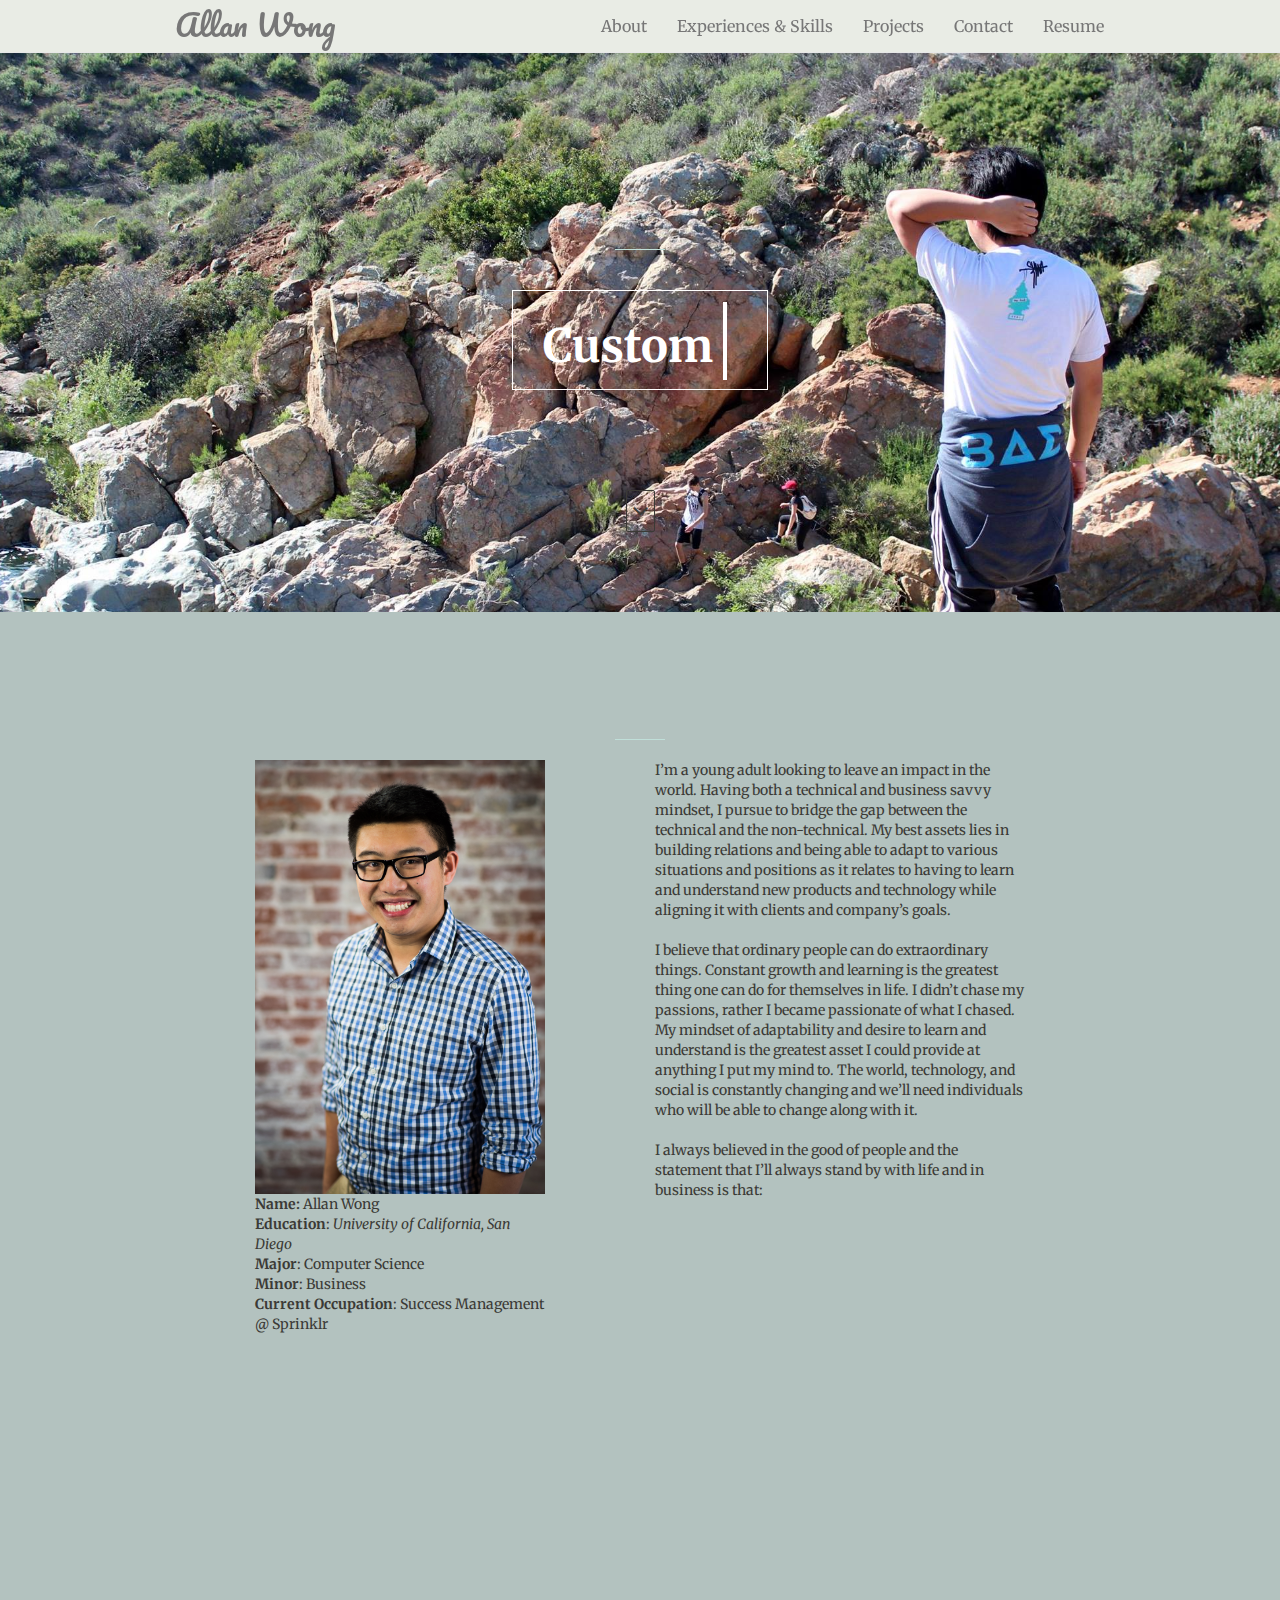
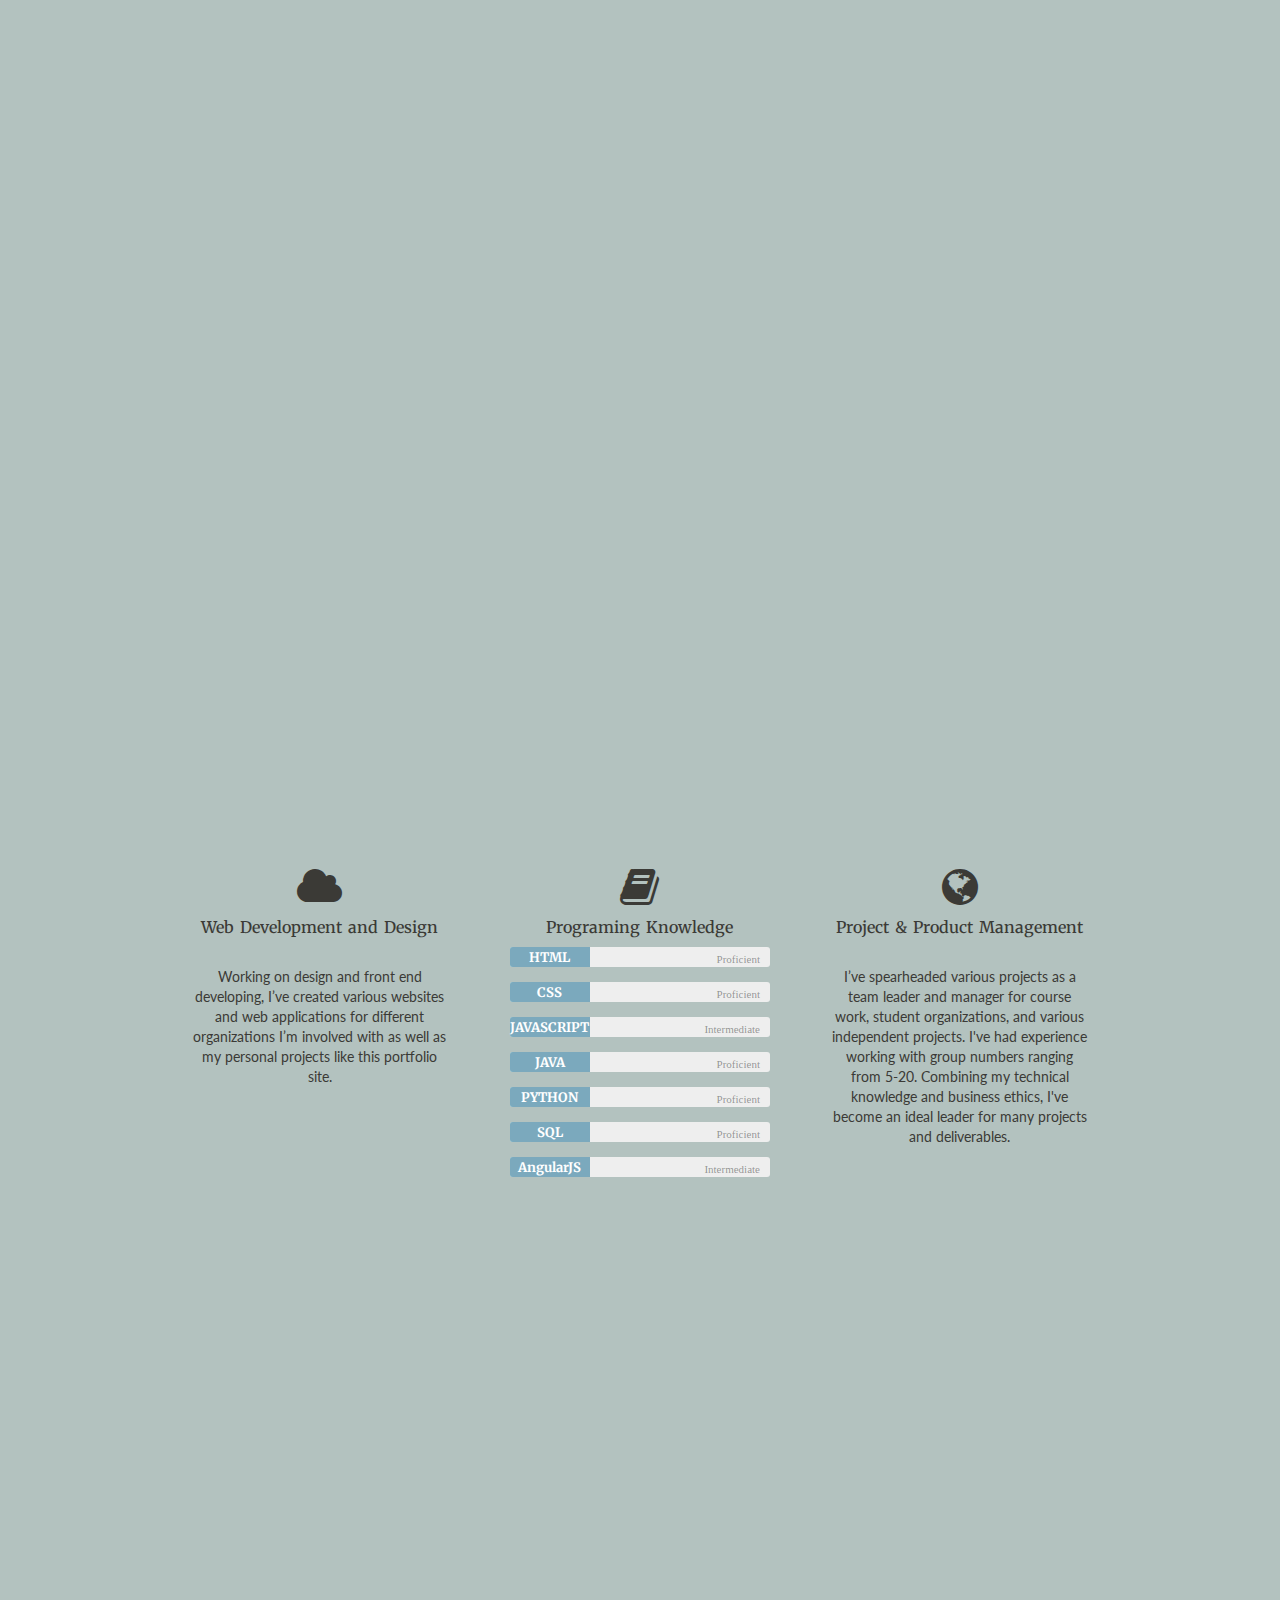
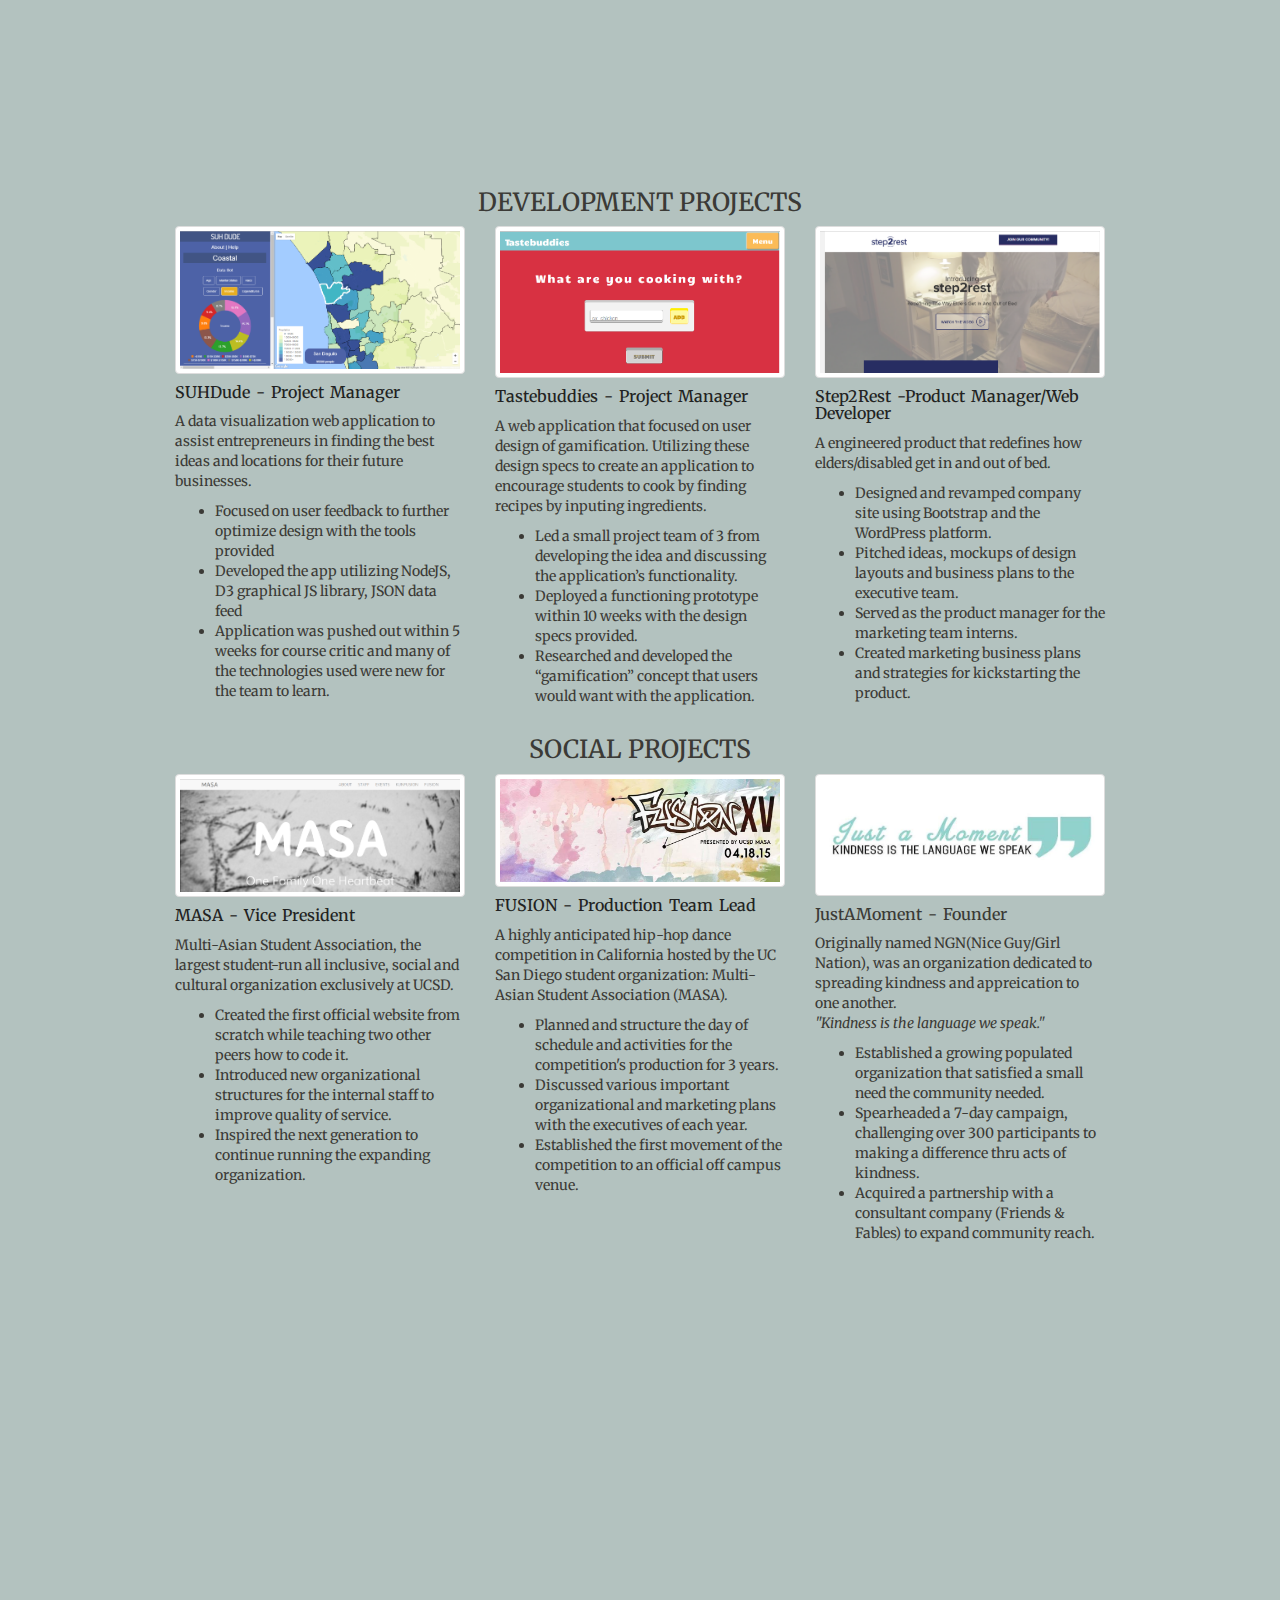
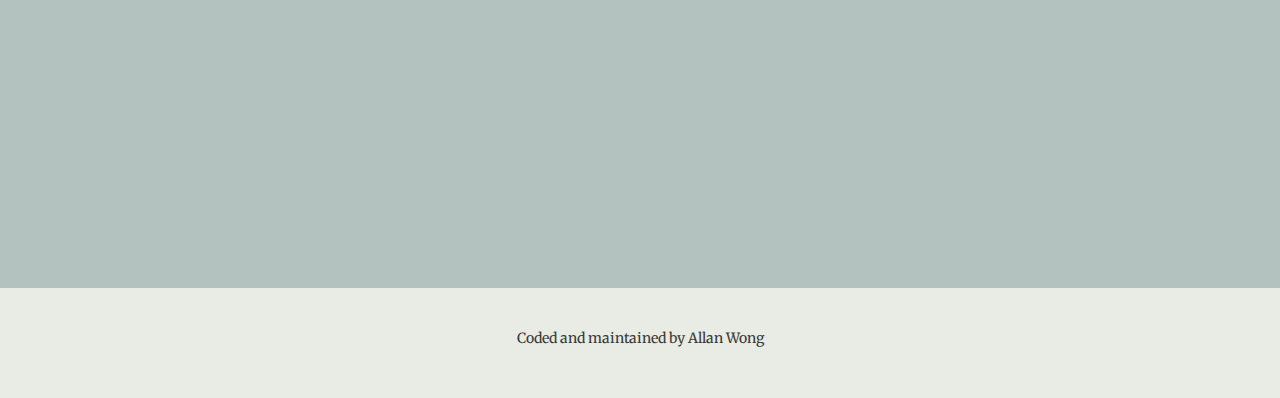
<file: index.html>
<!DOCTYPE html>
<html lang="en">
  <head>
    <!-- Basic Page Needs
    ================================================== -->
    <meta charset="utf-8">
    <!--[if IE]><meta http-equiv="x-ua-compatible" content="IE=9" /><![endif]-->
    <meta name="viewport" content="width=device-width, initial-scale=1">
    <title>Allan Wong's Portfolio Website</title>
    

    <!-- Bootstrap -->
    <link rel="stylesheet" type="text/css"  href="css/bootstrap.css">
    <link rel="stylesheet" type="text/css" href="font-awesome-4.2.0/css/font-awesome.css">
    <link rel="stylesheet" type="text/css" href="css/jasny-bootstrap.min.css">
   
    <!--<link rel="stylesheet" type="text/css" href="css/animate.css"> -->
    <link rel="stylesheet" href="css/animations.css" type="text/css">


    <!-- Stylesheets
    ================================================== -->
    <link rel="stylesheet" type="text/css"  href="css/style.css">
    <link rel="stylesheet" type="text/css" href="css/responsive.css">


    <link href='https://fonts.googleapis.com/css?family=Merriweather' rel='stylesheet' type='text/css'>

    <script type="text/javascript" src="js/modernizr.custom.js"></script>
  </head>
    
    
  <body id="page-top" class = "index" >
    <!--Navbar
    ================================================== -->
    <nav class="navbar navbar-default navbar-fixed-top" >
        <div class="container">
            <!-- Brand and toggle get grouped for better mobile display -->
              <!-- Brand and toggle get grouped for better mobile display -->
            <div class="navbar-header page-scroll">
                <button type="button" class="navbar-toggle" data-toggle="collapse" data-target="#bs-example-navbar-collapse-1">
                    <span class="sr-only">Toggle navigation</span>
                    <span class="icon-bar"></span>
                    <span class="icon-bar"></span>
                    <span class="icon-bar"></span>
                </button>
                <a class="navbar-brand page-scroll navbar-topleft" href="#page-top">Allan Wong</a>
             
            </div>
            
              <!-- Collect the nav links, forms, and other content for toggling -->
            <div class="collapse navbar-collapse" id="bs-example-navbar-collapse-1">
                <ul class="nav navbar-nav navbar-right navbar">
                    <li class="hidden">
                        <a href="#page-top"></a>
                    </li>
					<li class="page-scroll">
                        <a href="#about" class = "page-scroll">About</a>
                    </li>
                     <li class="page-scroll">
                        <a href="#skills" class= "page-scroll">Experiences & Skills</a>
                    </li>
                    <li class="page-scroll">
                        <a href="#projects" class ="page-scroll">Projects</a>
                    </li>
                    <li class="page-scroll">
                        <a href="#contact" class ="page-scroll">Contact</a>
                    </li>
                    <li class ="page-scroll">
                         <a href="AllanWongResumeX.pdf" download="AllanWongResume">Resume</a>
                    </li>
                </ul>
            </div>
            <!-- /.navbar-collapse -->
        </div>
        <!-- /.container-fluid -->
    </nav>

    <!-- Home Section -->
    <section id="home" class ="animatedParent">
        <div class="container text-center">

            <div class="content">
                <h1 class ="animated growIn">Allan Wong</h1>
                <hr>
                 <br>
                <div class="header-text btn">
                    <h1><span id="head-title"></span></h1>
                </div>
            </div>

            <a href="#about" class="down-btn page-scroll">
                <span class="fa fa-angle-down"></span>
            </a>      
        </div>
    </section>

    <!-- About me Section -->  <!--Convert to about me page -->
      <section id = "about">
        <div class="container animatedParent">
            <div class="row text-center">
                <div class="col-md-8 col-md-offset-2">
                    <div class="section-title">
                        <h2 class = "animated bounceInRight" data-id = '1' data-appear-top-offset='-400'>About Me</h2>
                        <hr>
                    </div>
                </div>
            </div>
                   <div class="row">
            <div class="col-lg-4 col-lg-offset-1">
					<img class="img-responsive" src="img/allan.jpg" alt="">
                    <p>
						<b>Name:</b>
						Allan Wong<br>
						<b>Education</b>:
						<i>University of California, San Diego</i> <br>
						<b>Major</b>: Computer Science <br>
						<b>Minor</b>: Business <br>
						<b>Current Occupation</b>: Success Management @ Sprinklr
					</p>
                </div>
					
                <div class="col-lg-5 col-lg-offset-1">
                    <p>I’m a young adult looking to leave an impact in the world. Having both a technical and business savvy mindset, I pursue to bridge the gap between the technical and the non-technical. My best assets lies in building relations and being able to adapt to various situations and positions as it relates to having to learn and understand new products and technology while aligning it with clients and company’s goals.
                    <br>
                    <br>
                    I believe that ordinary people can do extraordinary things. Constant growth and learning is the greatest thing one can do for themselves in life. I didn’t chase my passions, rather I became passionate of what I chased. My mindset of adaptability and desire to learn and understand is the greatest asset I could provide at anything I put my mind to. The world, technology, and social is constantly changing and we’ll need individuals who will be able to change along with it. 
        
                    <br>
                    <br>
                        I always believed in the good of people and the statement that I’ll always stand by with life and in business is that:
                    </p>
					<p class ="blockquote animated bounceInRight" data-id = '3'>"Kindness is the language I speak".
					</p>
                    
                    <h3 class = "animated bounceInRight">See me around the web</h3>
                        <ul class="list-inline">
                            <li class = "animated rollIn">
                                <a href="https://www.facebook.com/allan.wong.5" class="btn-social btn-outline"><i class="fa fa-fw fa-facebook"></i></a>
                            </li>
                            <li class = "animated rollIn">
                                <a href="https://github.com/AllanTheBenevolent" class="btn-social btn-outline"><i class="fa fa-fw fa-github"></i></a>
                            </li>
                            <li class = "animated rollIn">
                                <a href="https://www.linkedin.com/in/allan-wong-78955293" class="btn-social btn-outline"><i class="fa fa-fw fa-linkedin"></i></a>
                            </li>
							<li class = "animated rollIn">
                                <a href="https://www.instagram.com/allantakespictures/" class="btn-social btn-outline"><i class="fa fa-fw fa-instagram"></i></a>
                            </li>
                            <li class = "animated rollIn">
                                <a href="https://allantheniceguy.yelp.com" class="btn-social btn-outline"><i class="fa fa-fw fa-yelp"></i></a>
                            </li>
                        </ul>

            </div>
         </div>
            

               
                </div>
      </section>

     <section id = 'aboutgap'>
    <div class="container">
        <br>
        <br>
        <br>
        </div>
      </section>
      
    <!-- Skills & Experience Section -->
    <section id="skills">
        <div class="container text-center animatedParent">
            <div class="row">
                <div class="col-md-8 col-md-offset-2 animated bounceInRight">
                    <div class="section-title">
                        <h2>Experiences</h2>
                        <hr>
                    </div>
                
                </div>

                
            </div>
            
            <!---Work Experience Section-->
            <div class = "row animated bounceInLeft">
            
               <div class="col-lg-6 col-sm-6">
                   <a href="https://www.sprinklr.com/" target="_blank"><img class="jobsize" src="img/sprinklrlogo.jpg" alt=""></a>
                   <div>
                   Position: Success Management Intern
                   </div>
                   <div>
                   Location: San Francisco
                   </div>
                   <div>
                   Duration: Feb 2017 - May 2017
                   </div>
                       
                </div>
                
                
                <div class="col-lg-6 col-sm-6">
                *STILL UPDATING, UNDER CONSTRUCTION COME BACK LATER
                </div>
                
            </div>
            <div class="section-title animated bounceInRight">
                        <h2>Skills</h2>
                        <hr>
                    </div>
            
            <div class="row">
                
                <div class="col-md-4 col-sm-4">
                    <div class="service">
                        <span class="fa fa-cloud fa-3x"></span>
                        <h4>Web Development and Design</h4>
                         <p>Working on design and front end developing, I’ve created various websites and web applications for different organizations I’m involved with as well as my personal projects like this portfolio site. </p>
                    
                    </div>
                </div> 
                
                <div class="col-md-4 col-sm-4">
                    <div class="service">
                        <span class="fa fa-book fa-3x"></span>
                        <h4>Programing Knowledge</h4>
                   
                    <div class="skillbar clearfix " data-percent="75%">
                        <div class="skillbar-title" style="background: #89bdd3;"><span>HTML</span></div>
                        <div class="skillbar-bar" style="background: #9ad3de;"></div>
	                   <div class="skill-bar-percent">Proficient</div>
                    </div>
                    <div class="skillbar clearfix " data-percent="75%">
                        <div class="skillbar-title" style="background: #89bdd3;"><span>CSS</span></div>
                        <div class="skillbar-bar" style="background: #9ad3de;"></div>
	                   <div class="skill-bar-percent">Proficient</div>
                    </div>
                    <div class="skillbar clearfix " data-percent="55%">
                        <div class="skillbar-title" style="background: #89bdd3;"><span>JAVASCRIPT</span></div>
                        <div class="skillbar-bar" style="background: #9ad3de;"></div>
	                   <div class="skill-bar-percent">Intermediate</div>
                    </div>
                    <div class="skillbar clearfix " data-percent="75%">
                        <div class="skillbar-title" style="background: #89bdd3;"><span>JAVA</span></div>
                        <div class="skillbar-bar" style="background: #9ad3de;"></div>
	                   <div class="skill-bar-percent">Proficient</div>
                    </div>
                    <div class="skillbar clearfix " data-percent="75%">
                        <div class="skillbar-title" style="background: #89bdd3;"><span>PYTHON</span></div>
                        <div class="skillbar-bar" style="background: #9ad3de;"></div>
	                   <div class="skill-bar-percent">Proficient</div>
                    </div>
                    <div class="skillbar clearfix " data-percent="70%">
                        <div class="skillbar-title" style="background: #89bdd3;"><span>SQL</span></div>
                        <div class="skillbar-bar" style="background: #9ad3de;"></div>
	                   <div class="skill-bar-percent">Proficient</div>
                    </div>
                    <div class="skillbar clearfix " data-percent="55%">
                        <div class="skillbar-title" style="background: #89bdd3;"><span>AngularJS</span></div>
                        <div class="skillbar-bar" style="background: #9ad3de;"></div>
	                   <div class="skill-bar-percent">Intermediate</div>
                    </div>
                        
                    </div>
                </div>

                
                <div class="col-md-4 col-sm-4 ">
                    <div class="service">
                        <span class="fa fa-globe fa-3x"></span>
                        <h4>Project & Product Management</h4>
                        <p>I’ve spearheaded various projects as a team leader and manager for course work, student organizations, and various independent projects. I've had experience working with group numbers ranging from 5-20. Combining my technical knowledge and business ethics, I've become an ideal leader for many projects and deliverables. </p>
                        
                    </div>
                </div> 
                
            </div>
           
        </div>
    </section>

   <section id = 'skillgap'>
    <div class="container">
        <br>
        <br>
        <br>
        </div>
      </section>
      
    
    <!-- Portfolio Section -->
    <section id="projects">
        <div class="container animatedParent">
            <div class="row text-center">
                <div class="col-md-8 col-md-offset-2 ">
                    <div class="section-title animated bounceInRight">
                        <h2>My Projects</h2>
                        <hr>
                    </div>
                    <p class = "animated bounceInLeft">Check out the things I've been involved with!.</p>
                </div>
            </div>
            <div class="space"></div>
      
    <div class = "text-center">
            <h3>Development Projects</h3>
        </div>
    
     <div class="row">
              <div class="col-lg-4 col-sm-4">
                  <a href="http://suhdude.herokuapp.com/" target="_blank">
                    <img src="img/projects/SUHDude.png" alt="" class="img-responsive img-thumbnail">
                  </a>
                  <a href="http://suhdude.herokuapp.com/" target="_blank">
                    <h4>SUHDude - Project Manager </h4>
                  </a>
                  <p> A data visualization web application to assist entrepreneurs in finding the best ideas and locations for their future businesses.</p>
                  <ul>
                    <li>Focused on user feedback to further optimize design with the tools provided</li>
                    <li>Developed the app utilizing NodeJS, D3 graphical JS library, JSON data feed</li>
                    <li>Application was pushed out within 5 weeks for course critic and many of the technologies used were new for the team to learn.</li>
                  </ul>
              </div>
         
             <div class="col-lg-4 col-sm-4">
                  <a href="http://tastebuddies.herokuapp.com/cook" target="_blank">
                    <img src="img/projects/TastebuddiesWeb.png" alt="" class="img-responsive img-thumbnail">
                  </a>
                  <a href="http://tastebuddies.herokuapp.com/cook" target="_blank">
                    <h4>Tastebuddies - Project Manager </h4>
                  </a>
                  <p>A web application that focused on user design of gamification. Utilizing these design specs to create an application to encourage students to cook by finding recipes by inputing ingredients.</p>
                  <ul>
                    <li>Led a small project team of 3 from developing the idea and discussing the application’s functionality.</li>
                    <li>Deployed a functioning prototype within 10 weeks with the design specs provided.</li>
                    <li>Researched and developed the “gamification” concept that users would want with the application. </li>
                  </ul>
              </div>
        
          <div class="col-lg-4 col-sm-4">
                  <a href="http://www.step2rest.com/" target="_blank">
                    <img src="img/projects/step2rest.png" alt="" class="img-responsive img-thumbnail">
                  </a>
                  <a href="http://www.step2rest.com/" target="_blank">
                    <h4>Step2Rest -Product Manager/Web Developer </h4>
                  </a>
                  <p>A engineered product that redefines how elders/disabled get in and out of bed. </p>
                  <ul>
                    <li>Designed and revamped company site using Bootstrap and the WordPress platform. </li>
                    <li>Pitched ideas, mockups of design layouts and business plans to the executive team.</li>
                    <li>Served as the product manager for the marketing team interns.</li>
                    <li>Created marketing business plans and strategies for kickstarting the product.</li>
                  </ul>
              </div>
            </div>
    
    <div class = "text-center">
        <h3>Social Projects</h3>
        
        </div>
           
           <div class="row">
              <div class="col-lg-4 col-sm-4">
                  <a href="http://masa.ucsd.edu/" target="_blank">
                    <img src="img/projects/MASAWEB.png" alt="" class="img-responsive img-thumbnail">
                  </a>
                  <a href="http://masa.ucsd.edu/" target="_blank">
                    <h4>MASA - Vice President</h4>
                  </a>
                  <p>Multi-Asian Student Association, the largest student-run all inclusive, social and cultural organization exclusively at UCSD.</p>
                  <ul>
                    <li>Created the first official website from scratch while teaching two other peers how to code it.</li>
                    <li>Introduced new organizational structures for the internal staff to improve quality of service.</li>
                    <li>Inspired the next generation to continue running the expanding organization.</li>
                  </ul>
              </div>
         
             <div class="col-lg-4 col-sm-4">
                  <a href="http://fusionhiphop.tumblr.com/" target="_blank">
                    <img src="img/projects/fusion.jpg" alt="" class="img-responsive img-thumbnail">
                  </a>
                  <a href="http://fusionhiphop.tumblr.com/" target="_blank">
                    <h4>FUSION - Production Team Lead </h4>
                  </a>
                  <p>A highly anticipated hip-hop dance competition in California hosted by the UC San Diego student organization: Multi-Asian Student Association (MASA). </p>
                  <ul>
                    <li>Planned and structure the day of schedule and activities for the competition's production for 3 years.</li>
                    <li>Discussed various important organizational and marketing plans with the executives of each year.</li>
                    <li>Established the first movement of the competition to an official off campus venue.</li>
                  </ul>
              </div>
        
          <div class="col-lg-4 col-sm-4">
                 
                    <img src="img/projects/JustAMoment.png" alt="" class="img-responsive img-thumbnail">
                                 
                    <h4>JustAMoment - Founder </h4>
              <p>Originally named NGN(Nice Guy/Girl Nation), was an organization dedicated to spreading kindness and appreication to one another.<br> <i>"Kindness is the language we speak."</i> </p>
                  <ul>
                    <li>Established a growing populated organization that satisfied a small need the community needed.</li>
                    <li>Spearheaded a 7-day campaign, challenging over 300 participants to making a difference thru acts of kindness.</li>
                    <li>Acquired a partnership with a consultant company (Friends & Fables) to expand community reach.</li>
                  </ul>
              </div>
            </div>    
            
            
        <div class = "text-center">

        </div>
    
            
        </div>
    </section>


<section id = 'projectgap'>
    <div class="container">
        <br>
        <br>
        <br>
        </div>
      </section>
      

    <!-- Contact Section -->
  
     <section id = "contact">
        <div class="container animatedParent">
            <div class="row text-center">
                <div class="col-md-8 col-md-offset-2">
                    <div class="section-title animated bounceInRight">
                        <h2>Contact me</h2>
                        <hr>
                    </div>
                    
                    <div class="text-center animated bounceInLeft">
                        <h3>Contact</h3>
						<p>510-928-0899<br>
				           WongAllanW@gmail.com
                        </p>
                     
                    </div>   
                </div>
            </div>
         </div>
    </section>
    <!--Footer --> 
    <nav id="footer">
        <div class="container">
             <div class="text-center">
                <p>Coded and maintained by Allan Wong</p>
            </div>
        </div>
    </nav>

    
 
        
        

    <!-- jQuery (necessary for Bootstrap's JavaScript plugins) -->
    <script src="https://ajax.googleapis.com/ajax/libs/jquery/1.11.1/jquery.min.js"></script>
    <script type="text/javascript" src="js/jquery.1.11.1.js"></script>
    <!-- Include all compiled plugins (below), or include individual files as needed -->
    <script type="text/javascript" src="js/bootstrap.js"></script>
    <script type="text/javascript" src="js/SmoothScroll.js"></script>
    <script type="text/javascript" src="js/jasny-bootstrap.min.js"></script>

   
     <!--For animation based on user scroll -->
    <script src='js/css3-animate-it.js'></script>
    <script src="js/typed.js"></script>
    <script src="js/skillbar.js"></script>
      
    <!-- Script for typing segment -->   
    <script>
      $(function(){
          $("#head-title").typed({
            strings: ["Customer Success^1000", " Product Specialist^1000","Social Media Management","Customer Experience","Entrepreneur"],
            typeSpeed: 75,
            loop: true,
            startDelay: 70
          });
      });
    </script>

    <!-- Javascripts
    ================================================== -->
    <script type="text/javascript" src="js/main.js"></script>


  </body>
</html>
</file>
<file: css/style.css>
@import url(http://fonts.googleapis.com/css?family=Merriweather:400,700);
@import url(http://fonts.googleapis.com/css?family=Lato:100,300,400,700,900,100italic,300italic,400italic,700italic,900italic);
@import url("https://fonts.googleapis.com/css?family=Pacifico");


body, html{
  -webkit-font-smoothing: antialiased !important;
  -moz-osx-font-smoothing: grayscale;
  overflow-x: hidden;
  overflow-y:scroll;
  font-family: 'Merriweather', sans-serif;
  background-color: #b3c2bf;
}
@media (min-width: 1200px){
	.container {
		width: 960px;
	}
}
h1{
	font-weight: 700;
	font-size: 46px;
    color: #ffffff
   
}

h2{
	text-transform: uppercase;
	font-size: 20px;
}
h3{
	font-size: 25px;
	font-style: bold;
    text-transform: uppercase;
	
}

h4{
	
	font-size: 16px;
	word-spacing: 2px;
}
h5{
	text-transform: uppercase;
	font-size: 12px;
	word-spacing: 2px;
}
h6{
	text-transform: uppercase;
	font-size: 10px;
	word-spacing: 2px;
	letter-spacing: 2px;
}

p{
	font-weight: 400;
}
hr{
	width: 50px;
	border-color: #c0dfd9;
}
a {color: #222222}
a:hover,
a:focus{
	color: #c0dfd9;
	text-decoration: none;
}

#aboutgap{
    background: url(../img/radyplants.jpg);
    background-size: cover;
	background-position: center;
	background-repeat: no-repeat;
	background-attachment: fixed;
}

#skillgap{
    background: url(../img/candidbg1.jpg);
    background-size: cover;
	background-position: center right;
	background-repeat: no-repeat;
	background-attachment: fixed;
}

#projectgap{
    background: url(../img/waterbg.jpg);
    background-size: cover;
	background-position: center;
	background-repeat: no-repeat;
	background-attachment: fixed;
}


#projects{
    background-size: cover;
	background-position: center;
	background-repeat: no-repeat;
	background-attachment: fixed;
	color:#3b3a36;
        
}

#skills{
    background-size: cover;
	background-position: center;
	background-repeat: no-repeat;
	background-attachment: fixed;
	color: #3b3a36;
        
}

#home{
    background: url(../img/candibg2.jpg);
	background-size: cover;
	background-position: center right;
	background-repeat: no-repeat;
	background-attachment: fixed;
	min-height: 510px;	
	padding-top: 10px;
	color: #3b3a36;
}
#home a.down-btn span.fa.fa-angle-down {
	font-size: 26px;
	border: 1px solid #3b3a36;
	border-radius: 2px;
	padding: 7px 5px;
	position: relative;
	margin-top: 100px;
	color: #3b3a36;
	cursor: pointer;
}
.content{
	padding-top: 16%;
}
.header-text.btn{
	border: 1px solid #fff;
	border-radius: 0;
	padding: 10px 30px;
	height: 100px;

}
.header-text.btn:hover{
	color: inherit;
}
.header-text.btn:focus, 
.header-text.btn:active:focus, 
.header-text.btn.active:focus, 
.header-text.btn.focus, 
.header-text.btn:active.focus, 
.header-text.btn.active.focus {
	outline: thin dotted transparent;
	outline: none;
	outline-offset: -2px;
}
.typed-cursor {
	opacity: 1;
	padding: 10px 2px;
	background: #ffffff;
	margin: 10px;
	-webkit-animation: blink 0.5s linear infinite;
    -moz-animation: blink 0.5s linear infinite;
    animation: blink 0.5s linear infinite;
}
@keyframes blink{
    0% { opacity:1; }
    50% { opacity:0; }
    100% { opacity:1; }
}
@-webkit-keyframes blink{
    0% { opacity:1; }
    50% { opacity:0; }
    100% { opacity:1; }
}
@-moz-keyframes blink{
    0% { opacity:1; }
    50% { opacity:0; }
    100% { opacity:1; }
}
span.typed-cursor {
	top: -5px;
	position: relative;
}

.close:hover{
	background: #3b3a36;
	color: #ffffff;
	opacity: 1;
}
.close{
	background: #fff;
	padding: 10px 12px;
	opacity: 1;
	transition: all 0.3s;
}
.add-margin{
	margin-top: 200px;
}

#meet-us,
#services,
#works,
#about{
	padding: 60px 0;
    background: #b3c2bf;
    color: #3b3a36;
}

a.down-btn span.fa.fa-angle-down {
	font-size: 26px;
	border: 1px solid #3b3a36;
	border-radius: 2px;
	padding: 7px 5px;
	position: relative;
	cursor: pointer;
	color: #3b3a36;
	margin-top: 30px;
}

#overview-video {
	background: url(../img/bg2.jpg);
	background-size: cover;
	background-position: center;
	background-repeat: no-repeat;
	background-attachment: scroll;
	text-align: center;
}

#overview-video .overlay{
	background: rgba(34, 34, 34, 0.85);
	height: auto;
	min-height: 200px;
	padding: 12% 0 ;
}

#overview-video a span.fa.fa-play {
	font-size: 40px;
	color: #fff;
	text-align: center;
	margin: auto 0;
}

.service{
	transition: all 0.3s;
	position: relative;
	padding: 40px 15px;
}
.service:hover>h4,
.service:hover>span.fa{
	color: #c0dfd9;
}
.service p{
	font-size: 14px;
	padding-top: 20px;
	font-family: 'Lato', sans-serif;
}
.space{ padding-top: 40px; }

#cta{
	background: #282f35;
	padding: 4% 0;
}

a.btn.go-to-btn{
	text-transform: uppercase;
	border: 1px solid #3b3a36;
	word-spacing: 2px;
	padding: 7px 30px;
	border-radius: 2px;
	font-size: 12px;
	color: #ffffff;
	transition: all 0.5s;
}
a.btn.go-to-btn:hover{
	background: #c0dfd9;
	color: #282f35;
}

.nopadding{
	padding: 0;
	margin: 0;
}

.portfolio-item .hover-bg{
	height: 200px;
	overflow: hidden;
	position: relative;
    margin-top:20px; /*to have the space above the image*/
    margin-bottom:20px; /*to have the space under the image*/

}

.hover-bg .hover-text {
	position: absolute;
	text-align: center;
	margin: 0 auto;
	color: #ffffff;
	background: rgba(0, 0, 0, 0.66);
	padding: 30% 0;
	height: 100%;
	width: 100%;
	opacity: 0;
    transition: all 0.5s;
}
.hover-bg .hover-text>h5{
	opacity: 0;
	-webkit-transform: translateY(100%);
            transform: translateY(100%);
            transition: all 0.3s;
}
.hover-bg:hover .hover-text>h5{
	opacity: 1;
    -webkit-backface-visibility:hidden;
    -webkit-transform: translateY(0);
            transform: translateY(0);
}
.hover-bg .hover-text>.hline{
	opacity: 0;
	-webkit-transform: translateY(0);
            transform: translateY(0);
            transition: all 0.3s;
}
.hover-bg:hover .hover-text>.hline{
	opacity: 1;
    -webkit-backface-visibility:hidden;
   -webkit-transform: translateY(100%);
            transform: translateY(100%);
}
.hover-bg:hover .hover-text{
	opacity: 1;
}
.hline{
	height: 5px;
	width: 30px;
	border-top: 2px solid #f1f1f1;
	margin: 0 auto
}

.hover-text p.lead{
	color: #c0dfd9;
}


a.btn.read-more-btn{
	text-transform: uppercase;
	background: #c0dfd9;
	color: #282f35;
	word-spacing: 2px;
	padding: 7px 30px;
	border-radius: 2px;
	font-size: 12px;
	color: #ffffff;
	transition: all 0.5s;
}

#contact{
	background: #b3c2bf;
	padding: 80px 0;
    color: #3b3a36;
}


.navbar{
    background:#e9ece5;
    color:#3b3a36;
    font-family:'Merriweather', sans-serif;
    font-size:16px;
}

nav#footer{
	background: #e9ece5;
	padding: 40px 0;
	color: #3b3a36;
   
}
#footer span.fa{
	color: #c0dfd9;
	font-size: 26px;
	margin-left: 10px;
}
#footer a{
	color: #3b3a36;
}
#footer a:hover{
	color: #c0dfd9;}




section {
    padding: 80px 0;
}

section h2 {
    margin: 0;
    font-size: 3em;
}

section.success {
    color: #fff;
	background: #3b3a36;
}

section.success a,
section.success a:hover,
section.success a:focus,
section.success a:active,
section.success a.active {
    outline: 0;
    color: #3b3a36;
}

@media(max-width:767px) {
    section {
        padding: 75px 0;
    }

    section.first {
        padding-top: 75px;
    }
}

/**Social btn css **/

.btn-social {
    display: inline-block;
    width: 50px;
    height: 50px;
    border: 2px solid #3b3a36;
    border-radius: 100%;
    text-align: center;
    font-size: 20px;
    line-height: 45px;
}


/**Dual collumn for skills section**/

.two-col-special li {
    display: inline-block;
    width: 40%;
}


/**Navigational bar aesthetics**/
.navbar-topleft{
    font-size: 30px;
    font-family: Pacifico;
}
.navbar-topleft:hover {
    text-shadow: 1px 1px black;
}

/**Skills bar css **/
.skillbar {
	position:relative;
	display:block;
	margin-bottom:15px;
	width:100%;
	background:#eee;
	height:20px;
	border-radius:3px;
	-moz-border-radius:3px;
	-webkit-border-radius:3px;
	-webkit-transition:0.4s linear;
	-moz-transition:0.4s linear;
	-ms-transition:0.4s linear;
	-o-transition:0.4s linear;
	transition:0.4s linear;
	-webkit-transition-property:width, background-color;
	-moz-transition-property:width, background-color;
	-ms-transition-property:width, background-color;
	-o-transition-property:width, background-color;
	transition-property:width, background-color;
}

.skillbar-title {
	position:absolute;
	top:0;
	left:0;
    width:80px;
	font-weight:bold;
	font-size:13px;
	color:#ffffff;
	background:#6adcfa;
	-webkit-border-top-left-radius:3px;
	-webkit-border-bottom-left-radius:4px;
	-moz-border-radius-topleft:3px;
	-moz-border-radius-bottomleft:3px;
	border-top-left-radius:3px;
	border-bottom-left-radius:3px;
}

.skillbar-title span {
	display:block;
	background:rgba(0, 0, 0, 0.1);
	height:20px;
	line-height:22px;
	-webkit-border-top-left-radius:3px;
	-webkit-border-bottom-left-radius:3px;
	-moz-border-radius-topleft:3px;
	-moz-border-radius-bottomleft:3px;
	border-top-left-radius:3px;
	border-bottom-left-radius:3px;
}

.skillbar-bar {
	height:20px;
	width:0px;
	background:#6adcfa;
	border-radius:3px;
	-moz-border-radius:3px;
	-webkit-border-radius:3px;
}

.skill-bar-percent {
	position:absolute;
	right:10px;
	top:0;
	font-size:11px;
	height:20px;
	line-height:25px;
	color:#ffffff;
	color:rgba(0, 0, 0, 0.4);
    font-family: fantasy;
}


.blockquote
{
  font-style: italic;
  font-size: 18px;
  border-left: 4px solid #CCC;
  padding-left: 8px;
  max-width: 600px;
}
</file>
<file: css/responsive.css>
@media only screen and (max-width: 608px){
nav#menu span.fa.fa-bars {
left: 60px;
}
.header-text.btn {
height: auto;
white-space: inherit;
}
.hover-bg .hover-text {
padding: 15% 0;
}
}

@media only screen and (max-width: 460px){
h3 {
    font-size: 12px;
}
nav#menu span.fa.fa-bars {
left: 30px;
}
.content {
padding-top: 30%;
}
.hover-bg .hover-text {
padding: 20% 0;
}
#overview-video .overlay {
    padding: 30% 0px;
}
}
@media only screen and (max-width: 360px){
h1 {
    font-size: 36px;
}
h3 {
    font-size: 11px;
}
hover-bg .hover-text {
    padding: 25% 0px;
}
.pull-left,
.pull-right {
    float: none !important;
    text-align: center;
}
}
@media only screen and (max-width: 320px){
h1 {
    font-size: 30px;
}
hover-bg .hover-text {
    padding: 30% 0px;
}
}
</file>
<file: css/animations.css>
/*animations*/

/******************
* Bounce in right *
*******************/


.animated { 
    -webkit-animation-duration: 1s; 
    animation-duration: 1s; 
    -webkit-animation-fill-mode: both; 
    animation-fill-mode: both; 
} 
.slow{
     -webkit-animation-duration: 1.5s; 
    animation-duration: 1.5s; 
    -webkit-animation-fill-mode: both; 
    animation-fill-mode: both; 
}
.slower{
     -webkit-animation-duration: 2s; 
    animation-duration: 2s; 
    -webkit-animation-fill-mode: both; 
    animation-fill-mode: both; 
}
.slowest{
     -webkit-animation-duration: 3s; 
    animation-duration: 3s; 
    -webkit-animation-fill-mode: both; 
    animation-fill-mode: both; 
}

/* Added by Andy Meetan */
.delay-250 {
    -webkit-animation-delay:0.25s;
    -moz-animation-delay:0.25s;
    -o-animation-delay:0.25s;
    animation-delay:0.25s;
}
.delay-500 {
    -webkit-animation-delay:0.5s;
    -moz-animation-delay:0.5s;
    -o-animation-delay:0.5s;
    animation-delay:0.5s;
}
.delay-750 {
    -webkit-animation-delay:0.75s;
    -moz-animation-delay:0.75s;
    -o-animation-delay:0.75s;
    animation-delay:0.75s;
}
.delay-1000 {
    -webkit-animation-delay:1.0s;
    -moz-animation-delay:1.0s;
    -o-animation-delay:1.0s;
    animation-delay:1.0s;
}
.delay-1250 {
    -webkit-animation-delay:1.25s;
    -moz-animation-delay:1.25s;
    -o-animation-delay:1.25s;
    animation-delay:1.25s;
}
.delay-1500 {
    -webkit-animation-delay:1.5s;
    -moz-animation-delay:1.5s;
    -o-animation-delay:1.5s;
    animation-delay:1.5s;
}
.delay-1750 {
    -webkit-animation-delay:1.75s;
    -moz-animation-delay:1.75s;
    -o-animation-delay:1.75s;
    animation-delay:1.75s;
}
.delay-2000 {
    -webkit-animation-delay:2.0s;
    -moz-animation-delay:2.0s;
    -o-animation-delay:2.0s;
    animation-delay:2.0s;
}
.delay-2500 {
    -webkit-animation-delay:2.5s;
    -moz-animation-delay:2.5s;
    -o-animation-delay:2.5s;
    animation-delay:2.5s;
}
.delay-2000 {
    -webkit-animation-delay:2.0s;
    -moz-animation-delay:2.0s;
    -o-animation-delay:2.0s;
    animation-delay:2.0s;
}
.delay-2500 {
    -webkit-animation-delay:2.5s;
    -moz-animation-delay:2.5s;
    -o-animation-delay:2.5s;
    animation-delay:2.5s;
}
.delay-3000 {
    -webkit-animation-delay:3.0s;
    -moz-animation-delay:3.0s;
    -o-animation-delay:3.0s;
    animation-delay:3.0s;
}
.delay-3500 {
    -webkit-animation-delay:3.5s;
    -moz-animation-delay:3.5s;
    -o-animation-delay:3.5s;
    animation-delay:3.5s;
}

.bounceInRight, .bounceInLeft, .bounceInUp, .bounceInDown{
    opacity:0;
    -webkit-transform: translateX(400px); 
    transform: translateX(400px); 
}
.fadeInRight, .fadeInLeft, .fadeInUp, .fadeInDown{
    opacity:0;
    -webkit-transform: translateX(400px); 
    transform: translateX(400px); 
}

.flipInX, .flipInY, .rotateIn, .rotateInUpLeft, .rotateInUpRight, .rotateInDownLeft, .rotateDownUpRight, .rollIn{
    opacity:0;
}

.lightSpeedInRight, .lightSpeedInLeft{
    opacity:0;
    -webkit-transform: translateX(400px); 
    transform: translateX(400px); 
}

/***********
* bounceIn *
************/
@-webkit-keyframes bounceIn { 
    0% { 
        opacity: 0; 
        -webkit-transform: scale(.3); 
    } 

    50% { 
        opacity: 1; 
        -webkit-transform: scale(1.05); 
    } 

    70% { 
        -webkit-transform: scale(.9); 
    } 

    100% { 
         -webkit-transform: scale(1); 
    } 
} 

@keyframes bounceIn { 
    0% { 
        opacity: 0; 
        transform: scale(.3); 
    } 

    50% { 
        opacity: 1; 
        transform: scale(1.05); 
    } 

    70% { 
        transform: scale(.9); 
    } 

    100% { 
        transform: scale(1); 
    } 
} 

.bounceIn.go { 
    -webkit-animation-name: bounceIn; 
    animation-name: bounceIn; 
}

/****************
* bounceInRight *
****************/

@-webkit-keyframes bounceInRight { 
    0% { 
        opacity: 0; 
        
        -webkit-transform: translateX(400px); 
    } 
    60% { 
        
        -webkit-transform: translateX(-30px); 
    } 
    80% { 
        -webkit-transform: translateX(10px); 
    } 
    100% {
    opacity: 1;
     
        -webkit-transform: translateX(0); 
    } 
} 

@keyframes bounceInRight { 
    0% { 
        opacity: 0; 
        
        transform: translateX(400px); 
    } 
    60% { 
        
        transform: translateX(-30px); 
    } 
    80% { 
        transform: translateX(10px); 
    } 
    100% {
    opacity: 1;
     
        transform: translateX(0); 
    } 
} 


.bounceInRight.go { 
    -webkit-animation-name: bounceInRight; 
    animation-name: bounceInRight; 
}

/******************
* Bounce in left *
*******************/

@-webkit-keyframes bounceInLeft { 
    0% { 
        opacity: 0; 
        
        -webkit-transform: translateX(-400px); 
    } 
    60% { 
       
        -webkit-transform: translateX(30px); 
    } 
    80% { 
        -webkit-transform: translateX(-10px); 
    } 
    100% {
        opacity: 1;
         
        -webkit-transform: translateX(0); 
    } 
} 

@keyframes bounceInLeft { 
    0% { 
        opacity: 0; 
        
        transform: translateX(-400px); 
    } 
    60% { 
       
        transform: translateX(30px); 
    } 
    80% { 
        transform: translateX(-10px); 
    } 
    100% {
        opacity: 1;
         
        transform: translateX(0); 
    } 
} 

.bounceInLeft.go { 
    -webkit-animation-name: bounceInLeft; 
    animation-name: bounceInLeft; 
}

/******************
* Bounce in up *
*******************/

@-webkit-keyframes bounceInUp { 
    0% { 
        opacity: 0; 
        
        -webkit-transform: translateY(400px); 
    } 
    60% { 
       
        -webkit-transform: translateY(-30px); 
    } 
    80% { 
        -webkit-transform: translateY(10px); 
    } 
    100% {
        opacity: 1;
         
        -webkit-transform: translateY(0); 
    } 
} 

@keyframes bounceInUp { 
    0% { 
        opacity: 0; 
        
        transform: translateY(400px); 
    } 
    60% { 
       
        transform: translateY(-30px); 
    } 
    80% { 
        transform: translateY(10px); 
    } 
    100% {
        opacity: 1;
         
        transform: translateY(0); 
    } 
} 

.bounceInUp.go { 
    -webkit-animation-name: bounceInUp; 
    animation-name: bounceInUp; 
}


/******************
* Bounce in down *
*******************/

@-webkit-keyframes bounceInDown { 
    0% { 
        opacity: 0; 
        
        -webkit-transform: translateY(-400px); 
    } 
    60% { 
       
        -webkit-transform: translateY(30px); 
    } 
    80% { 
        -webkit-transform: translateY(-10px); 
    } 
    100% {
        opacity: 1;
         
        -webkit-transform: translateY(0); 
    } 
} 

@keyframes bounceInDown { 
    0% { 
        opacity: 0; 
        
        transform: translateY(-400px); 
    } 
    60% { 
       
        transform: translateY(30px); 
    } 
    80% { 
        transform: translateY(-10px); 
    } 
    100% {
        opacity: 1;
         
        transform: translateY(0); 
    } 
} 

.bounceInDown.go { 
    -webkit-animation-name: bounceInDown; 
    animation-name: bounceInDown; 
}


/**********
* Fade In *
**********/ 
@-webkit-keyframes fadeIn { 
    0% {opacity: 0;} 
    100% {opacity: 1;
        display:block;} 
} 
@keyframes fadeIn { 
    0% {opacity: 0;} 
    100% {opacity: 1;
        display:block;} 
}
.fadeIn{
    opacity:0;
}
.fadeIn.go { 
    -webkit-animation-name: fadeIn; 
    animation-name: fadeIn; 
}

/**********
* Grow in *
***********/

@-webkit-keyframes growIn { 
    0% { 
        -webkit-transform: scale(0.2); 
        opacity:0;
    } 
    50% { 
        -webkit-transform: scale(1.2); 
        
    } 
    100% { 
        -webkit-transform: scale(1); 
        opacity:1;
    } 
} 
@keyframes growIn { 
    0% { 
        transform: scale(0.2); 
        opacity:0;
    } 
    50% { 
        transform: scale(1.2); 
        
    } 
    100% { 
        transform: scale(1); 
        opacity:1;
    } 
} 
.growIn { 

    -webkit-transform: scale(0.2);
    transform: scale(0.2);
    opacity:0;
}
.growIn.go{
    -webkit-animation-name: growIn; 
    animation-name: growIn; 
}

/********
* Shake *
********/
@-webkit-keyframes shake { 
    0%, 100% {-webkit-transform: translateX(0);} 
    10%, 30%, 50%, 70%, 90% {-webkit-transform: translateX(-10px);} 
    20%, 40%, 60%, 80% {-webkit-transform: translateX(10px);} 
} 
@keyframes shake { 
    0%, 100% {transform: translateX(0);} 
    10%, 30%, 50%, 70%, 90% {transform: translateX(-10px);} 
    20%, 40%, 60%, 80% {transform: translateX(10px);} 
} 
.shake.go { 
    -webkit-animation-name: shake; 
    animation-name: shake; 
}

/********
* ShakeUp *
********/
@-webkit-keyframes shakeUp { 
    0%, 100% {-webkit-transform: translateX(0);} 
    10%, 30%, 50%, 70%, 90% {-webkit-transform: translateY(-10px);} 
    20%, 40%, 60%, 80% {-webkit-transform: translateY(10px);} 
} 
@keyframes shakeUp { 
    0%, 100% {transform: translateY(0);} 
    10%, 30%, 50%, 70%, 90% {transform: translateY(-10px);} 
    20%, 40%, 60%, 80% {transform: translateY(10px);} 
} 
.shakeUp.go { 
    -webkit-animation-name: shakeUp; 
    animation-name: shakeUp; 
}

/*************
* FadeInLeft *
*************/

@-webkit-keyframes fadeInLeft { 
    0% { 
        opacity: 0; 
        -webkit-transform: translateX(-400px); 
    } 
    50%{
       opacity: 0.3; 
    }
    100% { 
        opacity: 1; 
        -webkit-transform: translateX(0); 
    } 
} 
@keyframes fadeInLeft { 
    0% { 
        opacity: 0; 
        transform: translateX(-400px); 
    } 
    50%{
       opacity: 0.3; 
    }
    100% { 
        opacity: 1; 
        transform: translateX(0); 
    } 
} 
.fadeInLeft{ 
    opacity: 0; 
    -webkit-transform: translateX(-400px); 
    transform: translateX(-400px);
}
.fadeInLeft.go { 
    -webkit-animation-name: fadeInLeft; 
    animation-name: fadeInLeft; 
}


/*************
* FadeInRight *
*************/

@-webkit-keyframes fadeInRight { 
    0% { 
        opacity: 0; 
        -webkit-transform: translateX(400px); 
    } 
    50%{
       opacity: 0.3; 
    }
    100% { 
        opacity: 1; 
        -webkit-transform: translateX(0); 
    } 
} 
@keyframes fadeInRight { 
    0% { 
        opacity: 0; 
        transform: translateX(400px); 
    } 
    50%{
       opacity: 0.3; 
    }
    100% { 
        opacity: 1; 
        transform: translateX(0); 
    } 
} 
.fadeInRight{ 
    opacity: 0; 
    -webkit-transform: translateX(400px); 
    transform: translateX(400px);
}
.fadeInRight.go { 
    -webkit-animation-name: fadeInRight; 
    animation-name: fadeInRight; 
}

/*************
* FadeInUp *
*************/

@-webkit-keyframes fadeInUp { 
    0% { 
        opacity: 0; 
        -webkit-transform: translateY(400px); 
    } 
    50%{
       opacity: 0.3; 
    }
    100% { 
        opacity: 1; 
        -webkit-transform: translateY(0); 
    } 
} 
@keyframes fadeInUp { 
    0% { 
        opacity: 0; 
        transform: translateY(400px); 
    } 
    50%{
       opacity: 0.3; 
    }
    100% { 
        opacity: 1; 
        transform: translateY(0); 
    } 
} 
.fadeInUp{ 
    opacity: 0; 
    -webkit-transform: translateY(400px); 
    transform: translateY(400px);
}
.fadeInUp.go { 
    -webkit-animation-name: fadeInUp; 
    animation-name: fadeInUp; 
}

/*************
* FadeInDown *
*************/

@-webkit-keyframes fadeInDown { 
    0% { 
        opacity: 0; 
        -webkit-transform: translateY(-400px); 
    } 
    50%{
       opacity: 0.3; 
    }
    100% { 
        opacity: 1; 
        -webkit-transform: translateY(0); 
    } 
} 
@keyframes fadeInDown { 
    0% { 
        opacity: 0; 
        transform: translateY(-400px); 
    } 
    50%{
       opacity: 0.3; 
    }
    100% { 
        opacity: 1; 
        transform: translateY(0); 
    } 
} 
.fadeInDown{ 
    opacity: 0; 
    -webkit-transform: translateY(-400px); 
    transform: translateY(-400px);
}
.fadeInDown.go { 
    -webkit-animation-name: fadeInDown; 
    animation-name: fadeInDown; 
}

/*****************
* rotateIn *
*****************/
@-webkit-keyframes rotateIn { 
    0% { 
        -webkit-transform-origin: center center; 
        -webkit-transform: rotate(-200deg); 
        opacity: 0; 
    } 
    100% { 
        -webkit-transform-origin: center center; 
        -webkit-transform: rotate(0); 
        opacity: 1; 
    } 
} 
@keyframes rotateIn { 
    0% { 
        transform-origin: center center; 
        transform: rotate(-200deg); 
        opacity: 0; 
    } 
    100% { 
        transform-origin: center center; 
        transform: rotate(0); 
        opacity: 1; 
    } 
} 
.rotateIn.go { 
    -webkit-animation-name: rotateIn; 
    animation-name: rotateIn; 
}

/*****************
* rotateInUpLeft *
*****************/

@-webkit-keyframes rotateInUpLeft { 
    0% { 
        -webkit-transform-origin: left bottom; 
        -webkit-transform: rotate(90deg); 
        opacity: 0; 
    } 
    100% { 
        -webkit-transform-origin: left bottom; 
        -webkit-transform: rotate(0); 
        opacity: 1; 
    } 
} 
@keyframes rotateInUpLeft { 
    0% { 
        transform-origin: left bottom; 
        transform: rotate(90deg); 
        opacity: 0; 
    } 
    100% { 
        transform-origin: left bottom; 
        transform: rotate(0); 
        opacity: 1; 
    } 
} 
.rotateInUpLeft.go { 
    -webkit-animation-name: rotateInUpLeft; 
    animation-name: rotateInUpLeft; 
}

/*******************
* rotateInDownLeft *
*******************/
@-webkit-keyframes rotateInDownLeft { 
    0% { 
        -webkit-transform-origin: left bottom; 
        -webkit-transform: rotate(-90deg); 
        opacity: 0; 
    } 
    100% { 
        -webkit-transform-origin: left bottom; 
        -webkit-transform: rotate(0); 
        opacity: 1; 
    } 
} 
@keyframes rotateInDownLeft { 
    0% { 
        transform-origin: left bottom; 
        transform: rotate(-90deg); 
        opacity: 0; 
    } 
    100% { 
        transform-origin: left bottom; 
        transform: rotate(0); 
        opacity: 1; 
    } 
} 
.rotateInDownLeft.go { 
    -webkit-animation-name: rotateInDownLeft; 
    animation-name: rotateInDownLeft; 
}

/******************
* rotateInUpRight *
*******************/

@-webkit-keyframes rotateInUpRight { 
    0% { 
        -webkit-transform-origin: right bottom; 
        -webkit-transform: rotate(-90deg); 
        opacity: 0; 
    } 
    100% { 
        -webkit-transform-origin: right bottom; 
        -webkit-transform: rotate(0); 
        opacity: 1; 
    } 
} 
@keyframes rotateInUpRight { 
    0% { 
        transform-origin: right bottom; 
        transform: rotate(-90deg); 
        opacity: 0; 
    } 
    100% { 
        transform-origin: right bottom; 
        transform: rotate(0); 
        opacity: 1; 
    } 
} 
.rotateInUpRight.go { 
    -webkit-animation-name: rotateInUpRight; 
    animation-name: rotateInUpRight; 
}

/********************
* rotateInDownRight *
********************/

@-webkit-keyframes rotateInDownRight { 
    0% { 
        -webkit-transform-origin: right bottom; 
        -webkit-transform: rotate(90deg); 
        opacity: 0; 
    } 
    100% { 
        -webkit-transform-origin: right bottom; 
        -webkit-transform: rotate(0); 
        opacity: 1; 
    } 
} 
@keyframes rotateInDownRight { 
    0% { 
        transform-origin: right bottom; 
        transform: rotate(90deg); 
        opacity: 0; 
    } 
    100% { 
        transform-origin: right bottom; 
        transform: rotate(0); 
        opacity: 1; 
    } 
} 
.rotateInDownRight.go { 
    -webkit-animation-name: rotateInDownRight; 
    animation-name: rotateInDownRight; 
}

/*********
* rollIn *
**********/

@-webkit-keyframes rollIn { 
    0% { opacity: 0; -webkit-transform: translateX(-100%) rotate(-120deg); } 
    100% { opacity: 1; -webkit-transform: translateX(0px) rotate(0deg); } 
} 
@keyframes rollIn { 
    0% { opacity: 0; transform: translateX(-100%) rotate(-120deg); } 
    100% { opacity: 1; transform: translateX(0px) rotate(0deg); } 
} 
.rollIn.go { 
    -webkit-animation-name: rollIn; 
    animation-name: rollIn; 
}

/*********
* wiggle *
**********/

@-webkit-keyframes wiggle { 
    0% { -webkit-transform: skewX(9deg); } 
    10% { -webkit-transform: skewX(-8deg); } 
    20% { -webkit-transform: skewX(7deg); } 
    30% { -webkit-transform: skewX(-6deg); } 
    40% { -webkit-transform: skewX(5deg); } 
    50% { -webkit-transform: skewX(-4deg); } 
    60% { -webkit-transform: skewX(3deg); } 
    70% { -webkit-transform: skewX(-2deg); } 
    80% { -webkit-transform: skewX(1deg); } 
    90% { -webkit-transform: skewX(0deg); } 
    100% { -webkit-transform: skewX(0deg); } 
} 
@keyframes wiggle { 
    0% { transform: skewX(9deg); } 
    10% { transform: skewX(-8deg); } 
    20% { transform: skewX(7deg); } 
    30% { transform: skewX(-6deg); } 
    40% { transform: skewX(5deg); } 
    50% { transform: skewX(-4deg); } 
    60% { transform: skewX(3deg); } 
    70% { transform: skewX(-2deg); } 
    80% { transform: skewX(1deg); } 
    90% { transform: skewX(0deg); } 
    100% { transform: skewX(0deg); } 
} 
.wiggle.go { 
    -webkit-animation-name: wiggle; 
    animation-name: wiggle; 
    -webkit-animation-timing-function: ease-in; 
    animation-timing-function: ease-in; 
} 

/********
* swing *
*********/

@-webkit-keyframes swing { 
    20%, 40%, 60%, 80%, 100% { -webkit-transform-origin: top center; } 
    20% { -webkit-transform: rotate(15deg); } 
    40% { -webkit-transform: rotate(-10deg); } 
    60% { -webkit-transform: rotate(5deg); } 
    80% { -webkit-transform: rotate(-5deg); } 
    100% { -webkit-transform: rotate(0deg); } 
} 
@keyframes swing { 
    20% { transform: rotate(15deg); } 
    40% { transform: rotate(-10deg); } 
    60% { transform: rotate(5deg); } 
    80% { transform: rotate(-5deg); } 
    100% { transform: rotate(0deg); } 
} 
.swing.go { 
    -webkit-transform-origin: top center; 
    transform-origin: top center; 
    -webkit-animation-name: swing; 
    animation-name: swing; 
}

/*******
* tada *
********/

@-webkit-keyframes tada { 
    0% {-webkit-transform: scale(1);} 
    10%, 20% {-webkit-transform: scale(0.9) rotate(-3deg);} 
    30%, 50%, 70%, 90% {-webkit-transform: scale(1.1) rotate(3deg);} 
    40%, 60%, 80% {-webkit-transform: scale(1.1) rotate(-3deg);} 
    100% {-webkit-transform: scale(1) rotate(0);} 
} 
@keyframes tada { 
    0% {transform: scale(1);} 
    10%, 20% {transform: scale(0.9) rotate(-3deg);} 
    30%, 50%, 70%, 90% {transform: scale(1.1) rotate(3deg);} 
    40%, 60%, 80% {transform: scale(1.1) rotate(-3deg);} 
    100% {transform: scale(1) rotate(0);} 
} 
.tada.go { 
    -webkit-animation-name: tada; 
    animation-name: tada; 
}

/*********
* wobble *
**********/

@-webkit-keyframes wobble { 
  0% { -webkit-transform: translateX(0%); } 
  15% { -webkit-transform: translateX(-25%) rotate(-5deg); } 
  30% { -webkit-transform: translateX(20%) rotate(3deg); } 
  45% { -webkit-transform: translateX(-15%) rotate(-3deg); } 
  60% { -webkit-transform: translateX(10%) rotate(2deg); } 
  75% { -webkit-transform: translateX(-5%) rotate(-1deg); } 
  100% { -webkit-transform: translateX(0%); } 
} 
@keyframes wobble { 
  0% { transform: translateX(0%); } 
  15% { transform: translateX(-25%) rotate(-5deg); } 
  30% { transform: translateX(20%) rotate(3deg); } 
  45% { transform: translateX(-15%) rotate(-3deg); } 
  60% { transform: translateX(10%) rotate(2deg); } 
  75% { transform: translateX(-5%) rotate(-1deg); } 
  100% { transform: translateX(0%); } 
} 
.wobble.go { 
    -webkit-animation-name: wobble; 
    animation-name: wobble; 
}

/********
* pulse *
*********/

@-webkit-keyframes pulse { 
    0% { -webkit-transform: scale(1); } 
    50% { -webkit-transform: scale(1.1); } 
    100% { -webkit-transform: scale(1); } 
} 
@keyframes pulse { 
    0% { transform: scale(1); } 
    50% { transform: scale(1.1); } 
    100% { transform: scale(1); } 
} 
.pulse.go { 
    -webkit-animation-name: pulse; 
    animation-name: pulse; 
}

/***************
* lightSpeedInRight *
****************/
@-webkit-keyframes lightSpeedInRight { 
   0% { -webkit-transform: translateX(100%) skewX(-30deg); opacity: 0; } 
    60% { -webkit-transform: translateX(-20%) skewX(30deg); opacity: 1; } 
    80% { -webkit-transform: translateX(0%) skewX(-15deg); opacity: 1; } 
    100% { -webkit-transform: translateX(0%) skewX(0deg); opacity: 1; } 
} 
@keyframes lightSpeedInRight { 
    0% { transform: translateX(100%) skewX(-30deg); opacity: 0; } 
    60% { transform: translateX(-20%) skewX(30deg); opacity: 1; } 
    80% { transform: translateX(0%) skewX(-15deg); opacity: 1; } 
    100% { transform: translateX(0%) skewX(0deg); opacity: 1; } 
} 
.lightSpeedInRight.go { 
    -webkit-animation-name: lightSpeedInRight; 
    animation-name: lightSpeedInRight; 
    -webkit-animation-timing-function: ease-out; 
    animation-timing-function: ease-out; 
} 

/***************
* lightSpeedInLeft *
****************/
@-webkit-keyframes lightSpeedInLeft { 
   0% { -webkit-transform: translateX(-100%) skewX(30deg); opacity: 0; } 
    60% { -webkit-transform: translateX(20%) skewX(-30deg); opacity: 1; } 
    80% { -webkit-transform: translateX(0%) skewX(15deg); opacity: 1; } 
    100% { -webkit-transform: translateX(0%) skewX(0deg); opacity: 1; } 
} 
@keyframes lightSpeedInLeft { 
    0% { transform: translateX(-100%) skewX(30deg); opacity: 0; } 
    60% { transform: translateX(20%) skewX(-30deg); opacity: 1; } 
    80% { transform: translateX(0%) skewX(15deg); opacity: 1; } 
    100% { transform: translateX(0%) skewX(0deg); opacity: 1; } 
} 
.lightSpeedInLeft.go { 
    -webkit-animation-name: lightSpeedInLeft; 
    animation-name: lightSpeedInLeft; 
    -webkit-animation-timing-function: ease-out; 
    animation-timing-function: ease-out; 
} 


/*******
* Flip *
*******/
@-webkit-keyframes flip { 
    0% { 
        -webkit-transform: perspective(400px) rotateY(0); 
        -webkit-animation-timing-function: ease-out; 
    } 
    40% { 
        -webkit-transform: perspective(400px) translateZ(150px) rotateY(170deg); 
        -webkit-animation-timing-function: ease-out; 
    } 
    50% { 
        -webkit-transform: perspective(400px) translateZ(150px) rotateY(190deg) scale(1); 
        -webkit-animation-timing-function: ease-in; 
    } 
    80% { 
        -webkit-transform: perspective(400px) rotateY(360deg) scale(.95); 
        -webkit-animation-timing-function: ease-in; 
    } 
    100% { 
        -webkit-transform: perspective(400px) scale(1); 
        -webkit-animation-timing-function: ease-in; 
    } 
}
@keyframes flip { 
    0% { 
        transform: perspective(400px) rotateY(0); 
        animation-timing-function: ease-out; 
    } 
    40% { 
        transform: perspective(400px) translateZ(150px) rotateY(170deg); 
        animation-timing-function: ease-out; 
    } 
    50% { 
        transform: perspective(400px) translateZ(150px) rotateY(190deg) scale(1); 
        animation-timing-function: ease-in; 
    } 
    80% { 
        transform: perspective(400px) rotateY(360deg) scale(.95); 
        animation-timing-function: ease-in; 
    } 
    100% { 
        transform: perspective(400px) scale(1); 
        animation-timing-function: ease-in; 
    } 
} 
.flip.go { 
    -webkit-backface-visibility: visible !important; 
    -webkit-animation-name: flip; 
    backface-visibility: visible !important; 
    animation-name: flip; 
}

/**********
* flipInX *
**********/
@-webkit-keyframes flipInX { 
    0% { 
        -webkit-transform: perspective(400px) rotateX(90deg); 
        opacity: 0; 
    } 
    40% { 
        -webkit-transform: perspective(400px) rotateX(-10deg); 
    } 
    70% { 
        -webkit-transform: perspective(400px) rotateX(10deg); 
    } 
    100% { 
        -webkit-transform: perspective(400px) rotateX(0deg); 
        opacity: 1; 
    } 
} 
@keyframes flipInX { 
    0% { 
        transform: perspective(400px) rotateX(90deg); 
        opacity: 0; 
    } 
    40% { 
        transform: perspective(400px) rotateX(-10deg); 
    } 
    70% { 
        transform: perspective(400px) rotateX(10deg); 
    } 
    100% { 
        transform: perspective(400px) rotateX(0deg); 
        opacity: 1; 
    } 
} 
.flipInX.go { 
    -webkit-backface-visibility: visible !important; 
    -webkit-animation-name: flipInX; 
    backface-visibility: visible !important; 
    animation-name: flipInX; 
}

/**********
* flipInY *
**********/

@-webkit-keyframes flipInY { 
    0% { 
        -webkit-transform: perspective(400px) rotateY(90deg); 
        opacity: 0; 
    } 
    40% { 
        -webkit-transform: perspective(400px) rotateY(-10deg); 
    } 
    70% { 
        -webkit-transform: perspective(400px) rotateY(10deg); 
    } 
    100% { 
        -webkit-transform: perspective(400px) rotateY(0deg); 
        opacity: 1; 
    } 
} 
@keyframes flipInY { 
    0% { 
        transform: perspective(400px) rotateY(90deg); 
        opacity: 0; 
    } 
    40% { 
        transform: perspective(400px) rotateY(-10deg); 
    } 
    70% { 
        transform: perspective(400px) rotateY(10deg); 
    } 
    100% { 
        transform: perspective(400px) rotateY(0deg); 
        opacity: 1; 
    } 
} 
.flipInY.go { 
    -webkit-backface-visibility: visible !important; 
    -webkit-animation-name: flipInY; 
    backface-visibility: visible !important; 
    animation-name: flipInY; 
}

/*****************
* Out animations *
*****************/


/************
* bounceOut *
*************/
@-webkit-keyframes bounceOut { 
    0% { 
        -webkit-transform: scale(1); 
    } 
    25% { 
        -webkit-transform: scale(.95); 
    } 
    50% { 
        opacity: 1; 
        -webkit-transform: scale(1.1); 
    } 
    100% { 
        opacity: 0; 
        -webkit-transform: scale(.3); 
    } 
} 
@keyframes bounceOut { 
    0% { 
        transform: scale(1); 
    } 
    25% { 
        transform: scale(.95); 
    } 
    50% { 
        opacity: 1; 
        transform: scale(1.1); 
    } 
    100% { 
        opacity: 0; 
        transform: scale(.3); 
    } 
} 
.bounceOut.goAway { 
    -webkit-animation-name: bounceOut; 
    animation-name: bounceOut; 
}

/************
* bounceOutUp *
*************/
@-webkit-keyframes bounceOutUp { 
    0% { 
        -webkit-transform: translateY(0); 
    } 
    20% { 
        opacity: 1; 
        -webkit-transform: translateY(20px); 
    } 
    100% { 
        opacity: 0; 
        -webkit-transform: translateY(-2000px); 
    } 
} 
@keyframes bounceOutUp { 
    0% { 
        transform: translateY(0); 
    } 
    20% { 
        opacity: 1; 
        transform: translateY(20px); 
    } 
    100% { 
        opacity: 0; 
        transform: translateY(-2000px); 
    } 
} 
.bounceOutUp.goAway { 
    -webkit-animation-name: bounceOutUp; 
    animation-name: bounceOutUp; 
}

/************
* bounceOutDown *
*************/
@-webkit-keyframes bounceOutDown { 
    0% { 
        -webkit-transform: translateY(0); 
    } 
    20% { 
        opacity: 1; 
        -webkit-transform: translateY(-20px); 
    } 
    100% { 
        opacity: 0; 
        -webkit-transform: translateY(2000px); 
    } 
} 
@keyframes bounceOutDown { 
    0% { 
        transform: translateY(0); 
    } 
    20% { 
        opacity: 1; 
        transform: translateY(-20px); 
    } 
    100% { 
        opacity: 0; 
        transform: translateY(2000px); 
    } 
} 
.bounceOutDown.goAway { 
    -webkit-animation-name: bounceOutDown; 
    animation-name: bounceOutDown; 
}


/************
* bounceOutLeft *
*************/
@-webkit-keyframes bounceOutLeft { 
    0% { 
        -webkit-transform: translateX(0); 
    } 
    20% { 
        opacity: 1; 
        -webkit-transform: translateX(20px); 
    } 
    100% { 
        opacity: 0; 
        -webkit-transform: translateX(-2000px); 
    } 
} 
@keyframes bounceOutLeft { 
    0% { 
        transform: translateX(0); 
    } 
    20% { 
        opacity: 1; 
        transform: translateX(20px); 
    } 
    100% { 
        opacity: 0; 
        transform: translateX(-2000px); 
    } 
} 
.bounceOutLeft.goAway { 
    -webkit-animation-name: bounceOutLeft; 
    animation-name: bounceOutLeft; 
}

/************
* bounceOutRight *
*************/
@-webkit-keyframes bounceOutRight { 
    0% { 
        -webkit-transform: translateX(0); 
    } 
    20% { 
        opacity: 1; 
        -webkit-transform: translateX(-20px); 
    } 
    100% { 
        opacity: 0; 
        -webkit-transform: translateX(2000px); 
    } 
} 
@keyframes bounceOutRight { 
    0% { 
        transform: translateX(0); 
    } 
    20% { 
        opacity: 1; 
        transform: translateX(-20px); 
    } 
    100% { 
        opacity: 0; 
        transform: translateX(2000px); 
    } 
} 
.bounceOutRight.goAway { 
    -webkit-animation-name: bounceOutRight; 
    animation-name: bounceOutRight; 
}

/************
* fadeOut *
*************/
@-webkit-keyframes fadeOut { 
    0% {opacity: 1;} 
    100% {opacity: 0;} 
} 
@keyframes fadeOut { 
    0% {opacity: 1;} 
    100% {opacity: 0;} 
} 
.fadeOut.goAway { 
    -webkit-animation-name: fadeOut; 
    animation-name: fadeOut; 
}

/************
* fadeOutUp *
*************/
@-webkit-keyframes fadeOutUp { 
    0% { 
        opacity: 1; 
        -webkit-transform: translateY(0); 
    } 
    100% { 
        opacity: 0; 
        -webkit-transform: translateY(-2000px); 
    } 
} 
@keyframes fadeOutUp { 
    0% { 
        opacity: 1; 
        transform: translateY(0); 
    } 
    100% { 
        opacity: 0; 
        transform: translateY(-2000px); 
    } 
} 
.fadeOutUp.goAway { 
    -webkit-animation-name: fadeOutUp; 
    animation-name: fadeOutUp; 
}

/************
* fadeOutDown *
*************/
@-webkit-keyframes fadeOutDown { 
    0% { 
        opacity: 1; 
        -webkit-transform: translateY(0); 
    } 
    100% { 
        opacity: 0; 
        -webkit-transform: translateY(2000px); 
    } 
} 
@keyframes fadeOutDown { 
    0% { 
        opacity: 1; 
        transform: translateY(0); 
    } 
    100% { 
        opacity: 0; 
        transform: translateY(2000px); 
    } 
} 
.fadeOutDown.goAway { 
    -webkit-animation-name: fadeOutDown; 
    animation-name: fadeOutDown; 
}

/************
* fadeOutLeft *
*************/
@-webkit-keyframes fadeOutLeft { 
    0% { 
        opacity: 1; 
        -webkit-transform: translateX(0); 
    } 
    100% { 
        opacity: 0; 
        -webkit-transform: translateX(-2000px); 
    } 
} 
@keyframes fadeOutLeft { 
    0% { 
        opacity: 1; 
        transform: translateX(0); 
    } 
    100% { 
        opacity: 0; 
        transform: translateX(-2000px); 
    } 
} 
.fadeOutLeft.goAway { 
    -webkit-animation-name: fadeOutLeft; 
    animation-name: fadeOutLeft; 
}

/************
* fadeOutRight *
*************/
@-webkit-keyframes fadeOutRight { 
    0% { 
        opacity: 1; 
        -webkit-transform: translateX(0); 
    } 
    100% { 
        opacity: 0; 
        -webkit-transform: translateX(2000px); 
    } 
} 
@keyframes fadeOutRight { 
    0% { 
        opacity: 1; 
        transform: translateX(0); 
    } 
    100% { 
        opacity: 0; 
        transform: translateX(2000px); 
    } 
} 
.fadeOutRight.goAway { 
    -webkit-animation-name: fadeOutRight; 
    animation-name: fadeOutRight; 
}
/************
* flipOutX *
*************/
@-webkit-keyframes flipOutX { 
    0% { 
        -webkit-transform: perspective(400px) rotateX(0deg); 
        opacity: 1; 
    } 
    100% { 
        -webkit-transform: perspective(400px) rotateX(90deg); 
        opacity: 0; 
    } 
} 
@keyframes flipOutX { 
    0% { 
        transform: perspective(400px) rotateX(0deg); 
        opacity: 1; 
    } 
    100% { 
        transform: perspective(400px) rotateX(90deg); 
        opacity: 0; 
    } 
} 
.flipOutX.goAway { 
    -webkit-animation-name: flipOutX; 
    -webkit-backface-visibility: visible !important; 
    animation-name: flipOutX; 
    backface-visibility: visible !important; 
}

/************
* flipOutY *
*************/
@-webkit-keyframes flipOutY { 
    0% { 
        -webkit-transform: perspective(400px) rotateY(0deg); 
        opacity: 1; 
    } 
    100% { 
        -webkit-transform: perspective(400px) rotateY(90deg); 
        opacity: 0; 
    } 
} 
@keyframes flipOutY { 
    0% { 
        transform: perspective(400px) rotateY(0deg); 
        opacity: 1; 
    } 
    100% { 
        transform: perspective(400px) rotateY(90deg); 
        opacity: 0; 
    } 
} 
.flipOutY { 
    -webkit-backface-visibility: visible !important; 
    -webkit-animation-name: flipOutY; 
    backface-visibility: visible !important; 
    animation-name: flipOutY; 
}

/************
* lightSpeedOutRight *
*************/
@-webkit-keyframes lightSpeedOutRight { 
    0% { -webkit-transform: translateX(0%) skewX(0deg); opacity: 1; } 
    100% { -webkit-transform: translateX(100%) skewX(-30deg); opacity: 0; } 
} 
@keyframes lightSpeedOutRight { 
    0% { transform: translateX(0%) skewX(0deg); opacity: 1; } 
    100% { transform: translateX(100%) skewX(-30deg); opacity: 0; } 
} 
.lightSpeedOutRight.goAway { 
    -webkit-animation-name: lightSpeedOutRight; 
    animation-name: lightSpeedOutRight; 
    -webkit-animation-timing-function: ease-in; 
    animation-timing-function: ease-in; 
} 


/************
* lightSpeedOutLeft *
*************/
@-webkit-keyframes lightSpeedOutLeft { 
    0% { -webkit-transform: translateX(0%) skewX(0deg); opacity: 1; } 
    100% { -webkit-transform: translateX(-100%) skewX(30deg); opacity: 0; } 
} 
@keyframes lightSpeedOutLeft { 
    0% { transform: translateX(0%) skewX(0deg); opacity: 1; } 
    100% { transform: translateX(-100%) skewX(30deg); opacity: 0; } 
} 
.lightSpeedOutLeft.goAway { 
    -webkit-animation-name: lightSpeedOutLeft; 
    animation-name: lightSpeedOutLeft; 
    -webkit-animation-timing-function: ease-in; 
    animation-timing-function: ease-in; 

} 

/************
* rotateOut *
*************/
@-webkit-keyframes rotateOut { 
    0% { 
        -webkit-transform-origin: center center; 
        -webkit-transform: rotate(0); 
        opacity: 1; 
    } 
    100% { 
        -webkit-transform-origin: center center; 
        -webkit-transform: rotate(200deg); 
        opacity: 0; 
    } 
} 
@keyframes rotateOut { 
    0% { 
        transform-origin: center center; 
        transform: rotate(0); 
        opacity: 1; 
    } 
    100% { 
        transform-origin: center center; 
        transform: rotate(200deg); 
        opacity: 0; 
    } 
} 
.rotateOut.goAway { 
    -webkit-animation-name: rotateOut; 
    animation-name: rotateOut; 
}


/************
* rotateOutUpLeft *
*************/
@-webkit-keyframes rotateOutUpLeft { 
    0% { 
        -webkit-transform-origin: left bottom; 
        -webkit-transform: rotate(0); 
        opacity: 1; 
    } 
    100% { 
        -webkit-transform-origin: left bottom; 
        -webkit-transform: rotate(-90deg); 
        opacity: 0; 
    } 
} 
@keyframes rotateOutUpLeft { 
    0% { 
        transform-origin: left bottom; 
        transform: rotate(0); 
        opacity: 1; 
    } 
    100% { 
        -transform-origin: left bottom; 
        -transform: rotate(-90deg); 
        opacity: 0; 
    } 
} 
.rotateOutUpLeft.goAway { 
    -webkit-animation-name: rotateOutUpLeft; 
    animation-name: rotateOutUpLeft; 
}

/************
* rotateOutDownLeft *
*************/

@-webkit-keyframes rotateOutDownLeft { 
    0% { 
        -webkit-transform-origin: left bottom; 
        -webkit-transform: rotate(0); 
        opacity: 1; 
    } 
    100% { 
        -webkit-transform-origin: left bottom; 
        -webkit-transform: rotate(90deg); 
        opacity: 0; 
    } 
} 
@keyframes rotateOutDownLeft { 
    0% { 
        transform-origin: left bottom; 
        transform: rotate(0); 
        opacity: 1; 
    } 
    100% { 
        transform-origin: left bottom; 
        transform: rotate(90deg); 
        opacity: 0; 
    } 
} 
.rotateOutDownLeft.goAway { 
    -webkit-animation-name: rotateOutDownLeft; 
    animation-name: rotateOutDownLeft; 
}
/************
* rotateOutUpRight *
*************/

@-webkit-keyframes rotateOutUpRight { 
    0% { 
        -webkit-transform-origin: right bottom; 
        -webkit-transform: rotate(0); 
        opacity: 1; 
    } 
    100% { 
        -webkit-transform-origin: right bottom; 
        -webkit-transform: rotate(90deg); 
        opacity: 0; 
    } 
} 
@keyframes rotateOutUpRight { 
    0% { 
        transform-origin: right bottom; 
        transform: rotate(0); 
        opacity: 1; 
    } 
    100% { 
        transform-origin: right bottom; 
        transform: rotate(90deg); 
        opacity: 0; 
    } 
} 
.rotateOutUpRight.goAway { 
    -webkit-animation-name: rotateOutUpRight; 
    animation-name: rotateOutUpRight; 
}

/************
* rollOut *
*************/
@-webkit-keyframes rollOut { 
    0% { 
        opacity: 1; 
        -webkit-transform: translateX(0px) rotate(0deg); 
    } 
    100% { 
        opacity: 0; 
        -webkit-transform: translateX(100%) rotate(120deg); 
    } 
} 
@keyframes rollOut { 
    0% { 
        opacity: 1; 
        transform: translateX(0px) rotate(0deg); 
    } 
    100% { 
        opacity: 0; 
        transform: translateX(100%) rotate(120deg); 
    } 
} 
.rollOut.goAway { 
    -webkit-animation-name: rollOut; 
    animation-name: rollOut; 
}
/*****************
* Short Animations
*******************/

/*********************
* fadeInUpShort
*********************/
@-webkit-keyframes fadeInUpShort { 
    0% { 
        opacity: 0; 
        -webkit-transform: translateY(20px); 
    } 
    100% { 
        opacity: 1; 
        -webkit-transform: translateY(0); 
    } 
} 

@keyframes fadeInUpShort { 
    0% { 
        opacity: 0; 
        transform: translateY(20px); 
    } 
    100% { 
        opacity: 1; 
        transform: translateY(0); 
    } 
} 
.fadeInUpShort{
    opacity: 0; 
    -webkit-transform: translateY(20px); 
    transform: translateY(20px); 
}
.fadeInUpShort.go { 
    -webkit-animation-name: fadeInUpShort; 
    animation-name: fadeInUpShort; 
}

/*********************
* fadeInDownShort
*********************/
@-webkit-keyframes fadeInDownShort { 
    0% { 
        opacity: 0; 
        -webkit-transform: translateY(-20px); 
    } 
    100% { 
        opacity: 1; 
        -webkit-transform: translateY(0); 
    } 
} 

@keyframes fadeInDownShort { 
    0% { 
        opacity: 0; 
        transform: translateY(-20px); 
    } 
    100% { 
        opacity: 1; 
        transform: translateY(0); 
    } 
} 
.fadeInDownShort{
    opacity: 0; 
    -webkit-transform: translateY(-20px); 
    transform: translateY(-20px); 
}
.fadeInDownShort.go { 
    -webkit-animation-name: fadeInDownShort; 
    animation-name: fadeInDownShort; 
}

/*********************
* fadeInRightShort 
*********************/
@-webkit-keyframes fadeInRightShort { 
    0% { 
        opacity: 0; 
        -webkit-transform: translateX(20px); 
    } 
    100% { 
        opacity: 1; 
        -webkit-transform: translateX(0); 
    } 
} 
@keyframes fadeInRightShort { 
    0% { 
        opacity: 0; 
        transform: translateX(20px); 
    } 
    100% { 
        opacity: 1; 
        transform: translateX(0); 
    } 
} 
.fadeInRightShort { 
    opacity: 0; 
    -webkit-transform: translateX(20px);  
    transform: translateX(20px); 
}
.fadeInRightShort.go { 
    -webkit-animation-name: fadeInRightShort; 
    animation-name: fadeInRightShort; 
}

/*********************
* fadeInLeftShort 
*********************/
@-webkit-keyframes fadeInLeftShort { 
    0% { 
        opacity: 0; 
        -webkit-transform: translateX(-20px); 
    } 
    100% { 
        opacity: 1; 
        -webkit-transform: translateX(0); 
    } 
} 
@keyframes fadeInLeftShort { 
    0% { 
        opacity: 0; 
        transform: translateX(-20px); 
    } 
    100% { 
        opacity: 1; 
        transform: translateX(0); 
    } 
} 
.fadeInLeftShort { 
    opacity: 0; 
    -webkit-transform: translateX(-20px);  
    transform: translateX(-20px); 
}
.fadeInLeftShort.go { 
    -webkit-animation-name: fadeInLeftShort; 
    animation-name: fadeInLeftShort; 
}
</file>
